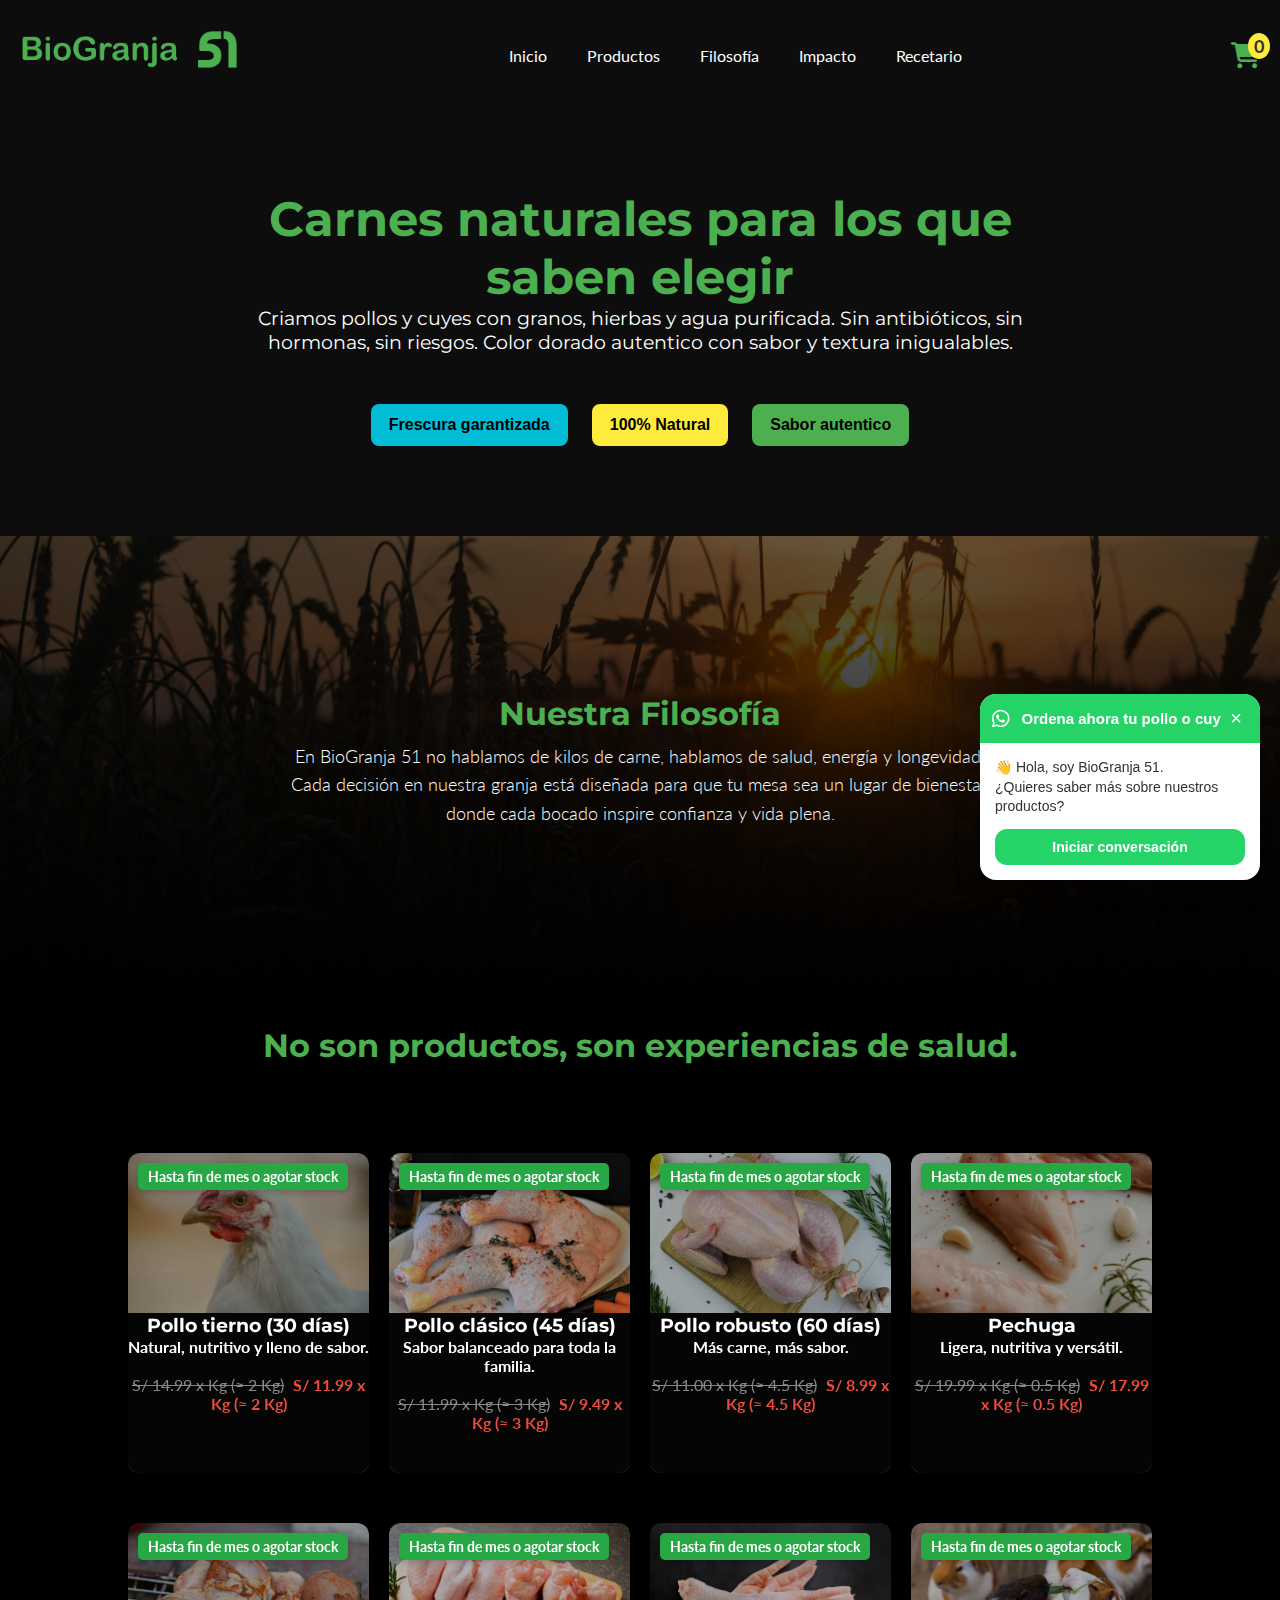
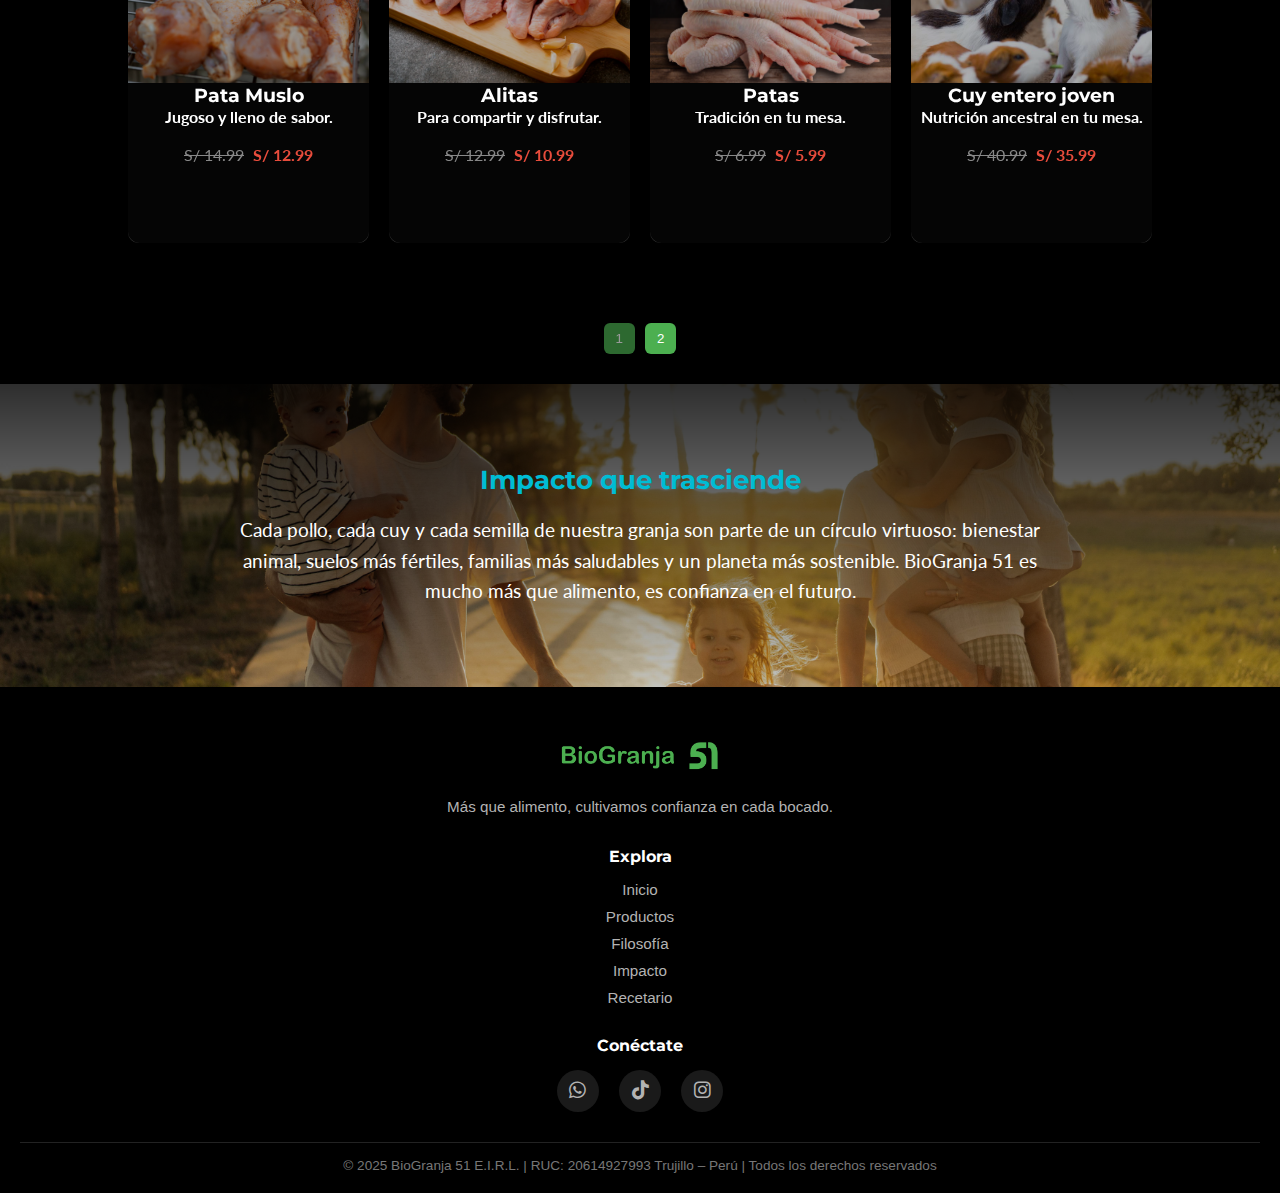
<file: index.html>
<!DOCTYPE html>
<html lang="es">

<head>
  <!-- SEO -->
  <meta name="description"
    content="BioGranja 51: Pollos y cuyes criados con agua purificada, alimento natural y un ecosistema 360°. Más que comida, cultivamos salud y vida.">
  <meta name="keywords" content="biogranja, pollos naturales, cuyes, alimentos saludables, sostenible, Perú">

  <!-- Open Graph (Facebook, WhatsApp, LinkedIn) -->
  <meta property="og:title" content="BioGranja 51 - No criamos comida, cultivamos salud">
  <meta property="og:description"
    content="Pollos y cuyes criados con agua purificada y alimento natural. Más que productos, experiencias de salud.">
  <meta property="og:image" content="https://biogranja51.com/img/preview.jpg">
  <meta property="og:url" content="https://biogranja51.com">
  <meta property="og:type" content="website">

  <!-- Twitter Card -->
  <meta name="twitter:card" content="summary_large_image">
  <meta name="twitter:title" content="BioGranja 51 - Salud y vida en tu mesa">
  <meta name="twitter:description" content="Más que productos, experiencias de salud.">
  <meta name="twitter:image" content="https://biogranja51.com/img/preview.jpg">

  <!-- General -->
  <meta charset="UTF-8">
  <meta name="viewport" content="width=device-width, initial-scale=1.0">
  <title>BioGranja 51</title>
  <link rel="stylesheet" href="styles.css">
  <link rel="stylesheet" href="https://cdnjs.cloudflare.com/ajax/libs/font-awesome/6.5.1/css/all.min.css">
</head>

<body>
  <header>
    <a href="/"><img src="/img/Recurso 19.png" alt="Logo BioGranja 51" class="logo"></a>
    <nav class="nav-links">
      <a class="item-nav-link" href="#inicio">Inicio</a>
      <a class="item-nav-link" href="#productos">Productos</a>
      <a class="item-nav-link" href="#filosofia">Filosofía</a>
      <a class="item-nav-link" href="#impacto">Impacto</a>
      <a class="item-nav-link active" href="recetario.html">Recetario</a>
    </nav>
    <div class="header-actions">
      <div class="burger">&#9776;</div>
      <div class="cart-icon" onclick="openCart()">
        <i class="fa-solid fa-cart-shopping" aria-hidden="true"></i>
        <span id="cart-count">0</span>
      </div>
    </div>
  </header>

  <main>
    <!-- Hero -->
    <section id="inicio" class="hero">
      <div class="tittles-hero">
        <h1 id="tittle-hero">Carnes naturales para los que saben elegir</h1>
        <h4 id="sub-tittle-hero">
         Criamos pollos y cuyes con granos, hierbas y agua purificada. Sin antibióticos, sin hormonas, sin riesgos. Color dorado autentico con sabor y textura inigualables.
        </h4>
      </div>
      <div class="btns-diferenciador">
        <button class="diferenciador" id="agua">
          Frescura garantizada
          <span class="tooltip">💧 Pedidos anticipados, nunca congelados</span>
        </button>
        <button class="diferenciador" id="alimento">
          100% Natural
          <span class="tooltip">🌾 Granos de calidad. Pollos fuertes, carne jugosa y nutritiva.</span>
        </button>
        <button class="diferenciador" id="circulo">
          Sabor autentico
          <span class="tooltip">🌱 Pigmentos y hierbas de campo</span>
        </button>
      </div>

    </section>

    <!-- Filosofía -->
    <section id="filosofia" class="section-filosofia">
      <div class="content">
        <h2>Nuestra Filosofía</h2>
        <p>
          En BioGranja 51 no hablamos de kilos de carne, hablamos de salud, energía y longevidad.
          Cada decisión en nuestra granja está diseñada para que tu mesa sea un lugar de bienestar,
          donde cada bocado inspire confianza y vida plena.
        </p>
      </div>
    </section>

    <!-- Productos -->
    <section id="productos">
      <div class="texto-productos">
        <h2 id="tittle-productos">No son productos, son experiencias de salud.</h2>
        <p>Alimentarte bien no es un lujo, es tu derecho. En BioGranja 51 no vendemos comida, cultivamos rendimiento,
          salud y vida. Bienvenido a una nueva forma de nutrirte.</p>
      </div>
      <div class="product-grid" id="products-container"></div>
      <div class="pagination" id="pagination"></div>
    </section>

    <!-- Impacto -->
    <section id="impacto" class="section-impacto">
      <h2>Impacto que trasciende</h2>
      <p>
        Cada pollo, cada cuy y cada semilla de nuestra granja son parte de un círculo virtuoso:
        bienestar animal, suelos más fértiles, familias más saludables y un planeta más sostenible.
        BioGranja 51 es mucho más que alimento, es confianza en el futuro.
      </p>
    </section>
  </main>

  <!-- Footer -->
  <footer>
    <div class="footer-container">
      <div class="footer-brand">
        <img src="/img/Recurso 19.png" alt="Logo BioGranja 51" class="footer-logo">
        <p class="footer-slogan">Más que alimento, cultivamos confianza en cada bocado.</p>
      </div>

      <div class="footer-links">
        <h4>Explora</h4>
        <a href="#inicio">Inicio</a>
        <a href="#productos">Productos</a>
        <a href="#filosofia">Filosofía</a>
        <a href="#impacto">Impacto</a>
        <a class="item-nav-link active" href="recetario.html">Recetario</a>
      </div>

      <div class="footer-social">
        <h4>Conéctate</h4>
        <a href="https://wa.me/51936198468" target="_blank"><i class="fa-brands fa-whatsapp"></i></a>
        <a href="https://tiktok.com/@biograna51" target="_blank"><i class="fa-brands fa-tiktok"></i></a>
        <a href="https://instagram.com/biograna51" target="_blank"><i class="fa-brands fa-instagram"></i></a>
      </div>
    </div>

    <div class="footer-bottom">
      <p>© 2025 BioGranja 51 E.I.R.L. | RUC: 20614927993  
Trujillo – Perú | Todos los derechos reservados</p>
    </div>
  </footer>

  <!-- Overlay Carrito -->
  <div id="cartOverlay" class="cart-overlay">
    <div class="cart-content">
      <span class="close-btn" onclick="closeCart()">×</span>
      <h2>Tu Carrito</h2>
      <ul id="cartItems"></ul>
      <p id="cartTotal">Total: S/ 0.00</p>
      <button id="checkoutBtn">Comprar por WhatsApp</button>
    </div>
  </div>

 <!-- Widget de WhatsApp -->
<div id="whatsapp-widget" class="whatsapp-chat">
  <div class="chat-header">
    <i class="fa-brands fa-whatsapp"></i>
    <span>Ordena ahora tu pollo o cuy</span>
    <button class="close-chat" onclick="toggleChat()">×</button>
  </div>
  <div class="chat-body">
    <p>👋 Hola, soy BioGranja 51.<br>¿Quieres saber más sobre nuestros productos?</p>
    <a href="https://wa.me/51936198468?text=Hola%20BioGranja%2051,%20quiero%20más%20información." 
       target="_blank" class="chat-button">
      Iniciar conversación
    </a>
  </div>
</div>

<!-- Botón flotante minimizado -->
<div id="whatsapp-icon" class="whatsapp-icon" onclick="toggleChat()">
  <i class="fa-brands fa-whatsapp"></i>
</div>


  <div id="toast-container"></div>

  <script src="script.js"></script>
</body>

</html>
</file>
<file: styles.css>
@import url('https://fonts.googleapis.com/css2?family=Lato:ital,wght@0,100;0,300;0,400;0,700;0,900;1,100;1,300;1,400;1,700;1,900&family=Montserrat:ital,wght@0,100..900;1,100..900&display=swap');


:root {
  --negro: #0d0d0d;
  --negrotransparente: #0d0d0d5c;
  --verde: #4caf50;
  --celeste: #00bcd4;
  --gris: #757575;
  --amarillo: #ffeb3b;
}

.btn-ordenar{
  background: var(--verde);
  color: white;
  border: none;
  border-radius: 8px;
  cursor: pointer;
  font-weight: bold;
  font-size: 16px;
  margin-top: 30px;
}

body {
  max-width: 100%;
  overflow-x: hidden;
  margin: 0;
  padding: 0;
  font-family: Arial, sans-serif;
  background: #f4f4f4;
  font-family: Lato, sans-serif;
}
h1,h2,h3,h4 {
  font-family: Montserrat, sans-serif;
}
h1 {
  font-size: 3em;
  margin: 0;
}
h2 {
  font-size: 1.6em;
  margin: 0;
}
h3 {
  font-size: 1.4em;
  margin: 0;
}
h4 {
  font-size: 1.2em;
  margin: 0;
}
p {
  font-size: 1em;
  margin: 0;
}
a {
  color: var(--celeste);
  text-decoration: none;
}

.banner-oferta{display: flex;
flex-direction: column;
text-align: center;
background-color: var(--amarillo);
padding-top: 20px;
padding-bottom: 20px;
}

.tittle-oferta{
  font-size: 1.6em;
}
.dscp-oferta{
  font-size: 1.2em;
}

/* Header */
header {
  display: flex;
  justify-content: space-between;
  align-items: center;
  background: var(--negro);
  color: white;
  padding: 10px 20px;
  height: 10vh;
   position: sticky; /* opcional, mantiene header visible al hacer scroll */
  top: 0;
  z-index: 1000;
}

header .logo {
  height: 60px;
  width: auto;
}

header nav a {
  color: white;
  margin: 0 10px;
  text-decoration: none;
}

.cart-icon {
  font-size: 26px;
  cursor: pointer;
  color: var(--verde);
  position: relative; /* ya no fixed */
}
#cart-count {
  position: absolute;
  top: -6px;
  right: -10px;
  background: var(--amarillo);
  color: rgb(53, 53, 53);
  border-radius: 50%;
  padding: 2px 6px;
  font-size: 0.7em;
  font-weight: bold;
}

/* Hero */
.hero {
  position: relative;
  color: white;
  text-align: center;
  padding: 80px 20px;
  height: 60vh;
  background: url('/img/fondo2.jpg') center/cover no-repeat;
  overflow: hidden;
}

.hero::before {
  content: "";
  position: absolute;
  top: 0;
  left: 0;
  width: 100%;
  height: 100%;
  background: var(--negro);
  filter: grayscale(100%);      /* blanco y negro */
  z-index: 0;
}

.hero * {
  position: relative;
  z-index: 1; /* mantiene los textos arriba */
}

.nav-links {
  display: flex;
  gap: 20px;
}
.burger {
  display: none;
  font-size: 28px;
  cursor: pointer;
  color: white;
}
#inicio {
  display: flex;
  flex-direction: column;
  justify-content: center;
  align-items: center;
  height: 100%;
  width: 60%;
  padding-left: 20%;
  padding-right: 20%;
}
.tittles-hero {
  margin-bottom: 40px;
}
#tittle-hero {
  color: var(--verde);
}
#sub-tittle-hero {
  font-weight: 400;
}
#descripcion-hero {
  margin-bottom: 20px;
}

/*colores btns diferenciador*/
#agua{
  background-color: var(--celeste);
}
#alimento{
  background-color: var(--amarillo);
  color: #000;
}
#circulo{
  background-color: var(--verde);
}
.diferenciador {
  position: relative; /* referencia para el tooltip */
  background: var(--amarillo);
  border: none;
  border-radius: 8px;
  padding: 12px 18px;
  cursor: pointer;
  font-weight: bold;
  margin: 10px;
  font-size: 16px;
}

/* Tooltip oculto por defecto */
.diferenciador .tooltip {
  position: absolute;
  bottom: -30px; /* debajo del botón */
  left: 50%;
  transform: translateX(-50%);
  background: rgba(0,0,0,0.85);
  color: #fff;
  padding: 8px 12px;
  border-radius: 6px;
  white-space: nowrap;
  font-size: 14px;
  opacity: 0;
  pointer-events: none;
  transition: opacity 0.3s ease, bottom 0.3s ease;
  z-index: 1000;
}

/* Flechita del tooltip */
.diferenciador .tooltip::after {
  content: '';
  position: absolute;
  top: -4px;
  left: 50%;
  transform: translateX(-50%);
  border-width: 6px;
  border-style: solid;
  border-color: transparent transparent rgba(0,0,0,0.85) transparent;
}

/* Hover en PC */
.diferenciador:hover .tooltip {
  opacity: 1;
  bottom: -50px;
  pointer-events: auto;
}

/* --- Secciones narrativas --- */
.section-filosofia {
  height: 50vh;
  background: 
    linear-gradient(rgba(0, 0, 0, 0.6), rgba(0,0,0,0.98)),
    url('/img/filosofia1.jpg') center/cover no-repeat;
  color: #fff;
  text-align: center;

  /* 🔑 centrado vertical + horizontal */
  display: flex;
  flex-direction: column;
  align-items: center;
  justify-content: center;

  padding: 0 20px; /* margen interno para que no choque el texto en pantallas pequeñas */
}

.section-filosofia h2 {
  font-size: 2em;
  margin-bottom: 10px;
  color: var(--verde);
}

.section-filosofia p {
  max-width: 700px;
  margin: 0 auto;
  line-height: 1.6;
  font-size: 1.1em;
  font-weight: 300;
}


.section-impacto {
  background: linear-gradient(rgba(0, 0, 0, 0.818), rgba(0, 0, 0, 0.226)),
              url('/img/fondoimpacto2.jpg') center/cover no-repeat;
  color: #fff;
  padding: 80px 10%;
  text-align: center;
}
.section-impacto h2 {
  color: var(--celeste);
  margin-bottom: 20px;
}
.section-impacto p {
  max-width: 800px;
  margin: auto;
  font-size: 1.2em;
  line-height: 1.6;
}

/* =========================
   FOOTER
========================= */
/* =========================
   FOOTER NUEVO
========================= */
footer {
  background: #000;
  color: #f5f5f5;
  padding: 50px 20px 20px;
  font-family: 'Helvetica Neue', Arial, sans-serif;
}

.footer-container {
  max-width: 1200px;
  margin: 0 auto;
  text-align: center;
}

.footer-brand {
  margin-bottom: 20px;
}

.footer-logo {
  max-width: 160px;
  margin: 0 auto 15px;
  display: block;
}

.footer-slogan {
  font-size: 0.95rem;
  color: #b3b3b3;
  margin-bottom: 30px;
  line-height: 1.4;
}

/* Links */
.footer-links {
  margin-bottom: 30px;
}

.footer-links h4 {
  font-size: 1rem;
  margin-bottom: 15px;
  font-weight: bold;
  color: #fff;
}

.footer-links a {
  display: block;
  margin-bottom: 10px;
  font-size: 0.95rem;
  color: #b3b3b3;
  text-decoration: none;
  transition: color 0.3s ease;
}

.footer-links a:hover {
  color: #4caf50;
}

/* Redes sociales */
.footer-social {
  margin-bottom: 30px;
}

.footer-social h4 {
  font-size: 1rem;
  margin-bottom: 15px;
  font-weight: bold;
  color: #fff;
}

.footer-social a {
  display: inline-flex;
  align-items: center;
  justify-content: center;
  width: 42px;
  height: 42px;
  margin: 0 8px;
  border-radius: 50%;
  background: #1a1a1a;
  color: #b3b3b3;
  font-size: 1.2rem;
  transition: all 0.3s ease;
}

.footer-social a:hover {
  background: #4caf50;
  color: #fff;
  transform: translateY(-3px);
}

/* Copy */
.footer-bottom {
  border-top: 1px solid #222;
  padding-top: 15px;
  font-size: 0.85rem;
  color: #777;
  text-align: center;
}





/* En móvil: tooltip aparece ARRIBA */
@media (max-width: 768px) {
  .product-card.flipped .card-inner {
    transform: rotateY(180deg);}
  .nav-links {
    display: none;
    position: absolute;
    top: 140px;
    right: 0;
    background: #111;
    flex-direction: column;
    width: 100vw;
    padding: 15px;
    border-radius: none;
    z-index: 1000;
    height: auto;
    
    
  }
.footer-container {
    display: flex;
    justify-content: space-between;
    align-items: flex-start;
    text-align: left;
    gap: 40px;
  }

  .footer-brand,
  .footer-links,
  .footer-social {
    flex: 1;
  }

  .footer-brand {
    max-width: 280px;
  }


.item-nav-link{
  display: block;
  width: 100%;
  margin: 0;
  text-align: center;
  height: 100%;
}

  
  .nav-links.active {
    display: flex;
    background-color: var(--verde);
  
  }

  .burger {
    display: block;
  }

  .cart-icon {
  font-size: 28px;
  cursor: pointer;
  color: var(--verde);
  position: fixed;
  top: 90px;
  right: 20px;

  #descripcion-hero{
    width: 80vw;
  }
}


  .diferenciador .tooltip {
    width: 70vw;
    height: 30px;
    bottom: auto;
    top: -60px; /* aparece encima */
    white-space: normal; /* permite varias líneas */

    text-align: center;
  }

  .diferenciador .tooltip::after {
    top: auto;
    bottom: -6px;
    border-color: rgba(0,0,0,0.85) transparent transparent transparent;
  }
.banner-oferta{
  padding-left: 30px;
  padding-right: 30px;
}
}



/* ===== GRID DE PRODUCTOS ===== */
#productos{
  text-align: center;
  background: #000;
  padding-top: 40px;
}
.texto-productos{
  max-width: 60%;
  margin: auto;
  padding: 0 20px;}
#productos #tittle-productos{
color: var(--verde);
font-size: 2em;

}
.product-grid {
  display: grid;
  grid-template-columns: repeat(auto-fit, minmax(240px, 1fr));
  gap: 50px 20px;
  padding: 50px 10%;
}

/* ===== TARJETA CON FLIP ===== */
/* ===== BANDA DE DESCUENTO===== */
.product-card {
  position: relative;
  border-radius: 10px;
  overflow: hidden;
}

.product-label {
  position: absolute;
  top: 10px;
  left: 10px;
  background: #28a745; /* Verde BioGranja */
  color: #fff;
  font-size: 14px;
  font-weight: bold;
  padding: 5px 10px;
  border-radius: 5px;
  z-index: 2;
  box-shadow: 0 2px 6px rgba(0,0,0,0.2);
}

.price-old {
  text-decoration: line-through;
  color: #888;
  margin-right: 5px;
}

.price-new {
  color: #e74c3c; /* rojo oferta */
  font-weight: bold;
}

/* =====BANDA DE DESCUENTO ===== */





.product-card {
  perspective: 1000px; /* genera el efecto 3D */
  width: 100%;
  height: 320px; /* altura fija */
}

.card-inner {
  position: relative;
  width: 100%;
  height: 100%;
  transform-style: preserve-3d;
  transition: transform 0.8s;
  border-radius: 8px;
  
}

.product-card:hover .card-inner {
  transform: rotateY(180deg);
}

.card-front, 
.card-back {
  position: absolute;
  width: 100%;
  height: 100%;
  backface-visibility: hidden;
  border-radius: 12px;
  box-shadow: 0 4px 10px rgba(159, 159, 159, 0.1);
  overflow: hidden;
  display: flex;
  flex-direction: column;
  justify-content: center;
  align-items: center;
}

.card-front {
  display: flex;
  flex-direction: column;
  align-items: stretch;
  justify-content: flex-start;
  background: var(--negrotransparente);
  color: rgb(255, 255, 255);
  box-shadow: 0 0.2px 2px rgba(151, 151, 151, 0.484);

}

.card-front img {
  width: 100%;
  height: 160px;
  object-fit: cover;
   filter: brightness(0.7);
}




.card-back {

  background: var(--negro);
  color: white;
  transform: rotateY(180deg);
  padding: 15px;
  text-align: center;

}

.card-back button {
  margin-top: 12px;
  padding: 8px 14px;
  border: none;
  border-radius: 8px;
  background: var(--amarillo);
  cursor: pointer;
  font-weight: bold;
}
.card-front button {
  margin-top: 12px;
  padding: 8px 14px;
  border: none;
  border-radius: 8px;
  background: var(--verde);
  cursor: pointer;
  font-weight: bold;
  color: white;
}


/* Paginación */
.pagination {
  display: flex;
  justify-content: center;
  margin:  0;
  padding: 30px;

}

.pagination button {
  background: var(--verde);
  color: white;
  border: none;
  margin: 0 5px;
  padding: 8px 12px;
  cursor: pointer;
  border-radius: 6px;
}

/* Overlay carrito */
.cart-overlay {
  position: fixed;
  top: 0;
  left: 0;
  width: 100%;
  height: 100%;
  background: rgba(0,0,0,0.5);
  display: none;
  justify-content: center;
  align-items: center;
  z-index: 9999;
}

.cart-content {
  background: white;
  width: 90%;
  max-width: 500px;
  padding: 20px;
  border-radius: 12px;
  position: relative;
}

.close-btn {
  position: absolute;
  right: 15px;
  top: 10px;
  font-size: 24px;
  cursor: pointer;
}
#checkoutBtn{
  background: var(--verde);
  color: white;
  border: none;
  padding: 10px 15px;
  border-radius: 8px;
  cursor: pointer;
  font-weight: bold;
}


/* Carrito items */
#cartItems li {
  display: flex;
  justify-content: space-between;
  align-items: center;
  margin: 8px 0;
  padding: 6px;
  background: #f9f9f9;
  border-radius: 6px;
}

.qty-control {
  display: flex;
  align-items: center;
  gap: 5px;
}

.qty-control button {
  background: var(--verde);
  color: white;
  border: none;
  padding: 4px 8px;
  border-radius: 4px;
  cursor: pointer;
}


/*notificacion*/
#toast-container {
  position: fixed;
  top: 60px;
  right: 20px;
  z-index: 2000;
  display: flex;
  flex-direction: column;
  gap: 10px;
}

.toast {
  background: #1db954;
  color: white;
  padding: 12px 20px;
  border-radius: 8px;
  box-shadow: 0 4px 12px rgba(0,0,0,0.2);
  font-size: 14px;
  opacity: 0;
  transform: translateX(100%);
  animation: slideIn 0.4s forwards, fadeOut 0.4s 2.6s forwards;
}

.toast.error {
  background: #e74c3c;
}

@keyframes slideIn {
  to {
    opacity: 1;
    transform: translateX(0);
  }
}

@keyframes fadeOut {
  to {
    opacity: 0;
    transform: translateX(100%);
  }
}


/*whatsapp*/
.whatsapp-float {
  position: fixed;
  bottom: 20px;
  right: 20px;
  background-color: #25D366;
  color: white;
  font-size: 28px;
  padding: 16px;
  border-radius: 50%;
  box-shadow: 0 4px 10px rgba(0, 0, 0, 0.3);
  z-index: 1000;
  transition: transform 0.2s ease, box-shadow 0.2s ease;
}

.whatsapp-float:hover {
  transform: scale(1.1);
  box-shadow: 0 6px 14px rgba(0, 0, 0, 0.4);
  color: white;
}


/* 📱 Responsive móvil */
@media (max-width: 576px) {
  h1 { font-size: 1.8em; }
  h2 { font-size: 1.3em; }
  h3 { font-size: 1.1em; }
  h4 { font-size: 1em; }
  p  { font-size: 0.9em; line-height: 1.4; }

  .section-filosofia {
    height: auto;            /* ahora solo en móviles */
    min-height: 40vh;        /* evita que quede demasiado chica */
    padding: 40px 15px;
    background-size: cover;
  }
  .section-filosofia h2 { font-size: 1.6em; }
  .section-filosofia p { font-size: 1em; line-height: 1.4; }

  .section-impacto {
    padding: 50px 20px;
    background-size: cover;
  }
  .section-impacto p {
    font-size: 1em;
    line-height: 1.5;
  }
}

/* 💻 Responsive tablets */
@media (min-width: 577px) and (max-width: 992px) {
  h1 { font-size: 2.4em; }
  h2 { font-size: 1.5em; }

  .section-filosofia {
    height: auto;           /* tablets también sin fijo */
    min-height: 45vh;
    padding: 60px 30px;
  }
  .section-impacto {
    padding: 70px 40px;
  }
}


/* ===== WHATSAPP ===== */
/* Widget principal */
.whatsapp-chat {
  position: fixed;
  bottom: 20px;
  right: 20px;
  width: 280px;
  background: #fff;
  border-radius: 16px;
  box-shadow: 0 8px 25px rgba(0,0,0,0.25);
  font-family: 'Helvetica Neue', Arial, sans-serif;
  overflow: hidden;
  animation: fadeInUp 0.4s ease;
  z-index: 9999;
}

/* Header */
.whatsapp-chat .chat-header {
  background: #25d366;
  color: #fff;
  padding: 12px;
  display: flex;
  align-items: center;
  justify-content: space-between;
  font-weight: bold;
  font-size: 15px;
}

.whatsapp-chat .chat-header i {
  font-size: 20px;
  margin-right: 8px;
}

.whatsapp-chat .close-chat {
  background: none;
  border: none;
  color: #fff;
  font-size: 20px;
  cursor: pointer;
}

/* Body */
.whatsapp-chat .chat-body {
  padding: 15px;
  font-size: 14px;
  color: #333;
}

.whatsapp-chat .chat-body p {
  margin-bottom: 12px;
  line-height: 1.4;
}

/* Botón */
.chat-button {
  display: block;
  background: #25d366;
  color: #fff;
  text-align: center;
  padding: 10px;
  border-radius: 12px;
  text-decoration: none;
  font-weight: bold;
  transition: background 0.3s ease;
}
.chat-button:hover {
  background: #1ebe5d;
}

/* Icono minimizado */
.whatsapp-icon {
  position: fixed;
  bottom: 20px;
  right: 20px;
  width: 55px;
  height: 55px;
  background: #25d366;
  color: #fff;
  border-radius: 50%;
  display: flex;
  align-items: center;
  justify-content: center;
  font-size: 28px;
  cursor: pointer;
  box-shadow: 0 6px 18px rgba(0,0,0,0.3);
  z-index: 9999;
  display: none; /* Inicialmente oculto */
}

/* Animación */
@keyframes fadeInUp {
  from { opacity: 0; transform: translateY(20px); }
  to { opacity: 1; transform: translateY(0); }
}

/* Responsive */
@media (max-width: 480px) {
  .whatsapp-chat {
    width: 90%;
    right: 5%;
    bottom: 15px;
  }
}

/* ===== WHATSAPP ===== */
</file>
